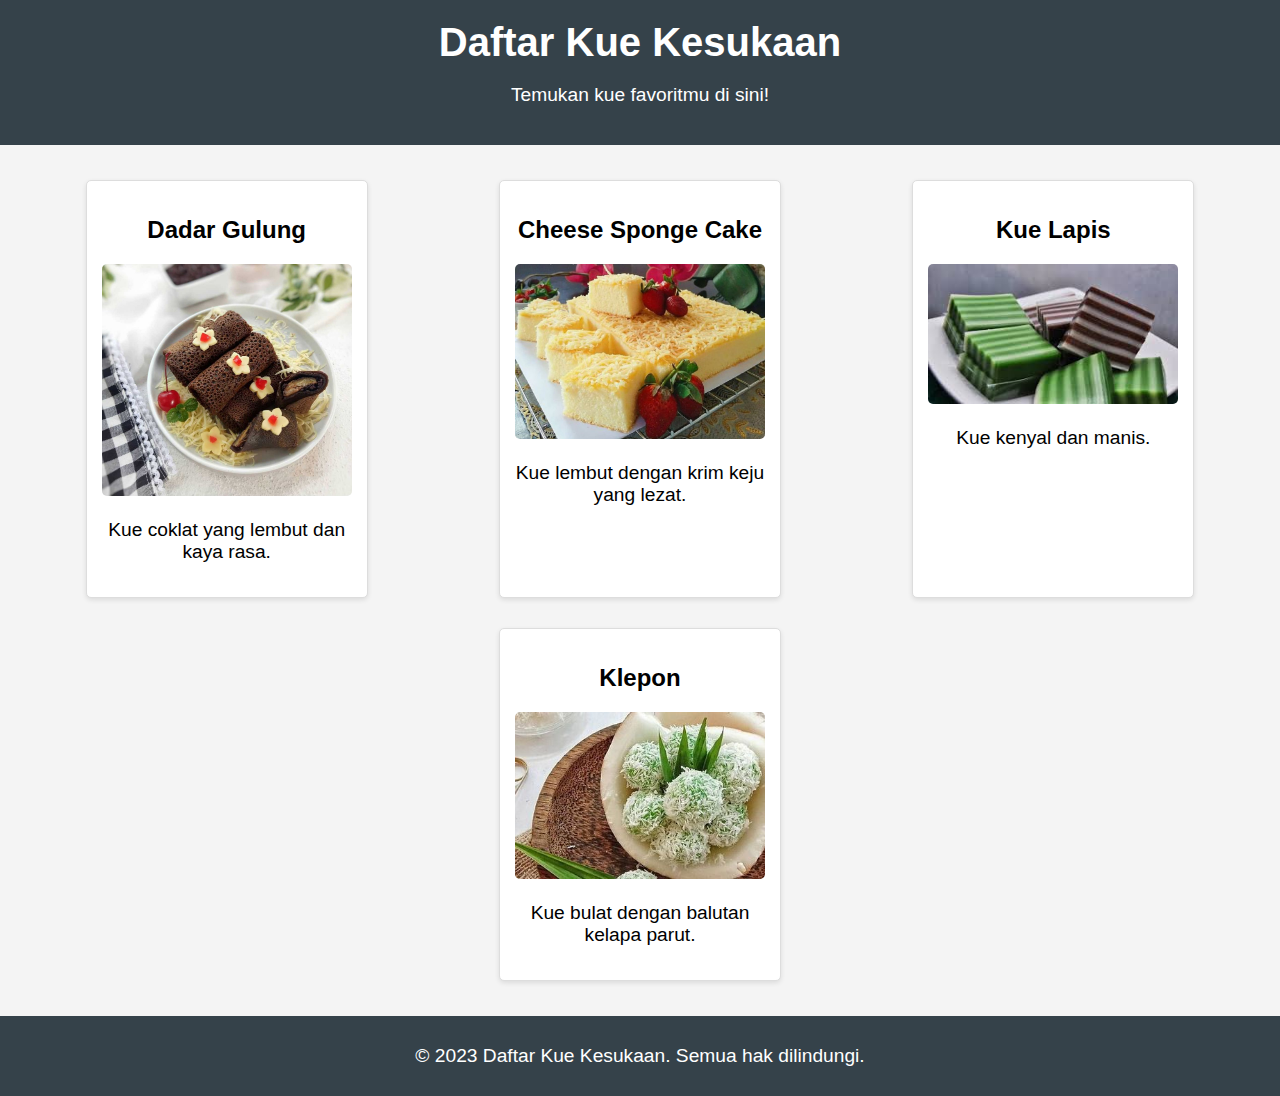
<file: index.html>
<!DOCTYPE html>
<html lang="id">
<head>
    <meta charset="UTF-8">
    <meta name="viewport" content="width=device-width, initial-scale=1.0">
    <title>Daftar Kue Kesukaan</title>
    <link rel="stylesheet" href="sinta2.css">
</head>
<body>
    <header>
        <h1>Daftar Kue Kesukaan</h1>
        <p>Temukan kue favoritmu di sini!</p>
    </header>

    <main>
        <section class="cake-list">
            <div class="cake-item">
                <h2>Dadar Gulung</h2>
                <img src="Dadar Gulung.jpg" alt="Dadar Gulung">
                <p>Kue coklat yang lembut dan kaya rasa.</p>
            </div>
            <div class="cake-item">
                <h2>Cheese Sponge Cake</h2>
                <img src="Cheese Sponge Cake.jpg" alt="Cheese Sponge Cake">
                <p>Kue lembut dengan krim keju yang lezat.</p>
            </div>
            <div class="cake-item">
                <h2>Kue Lapis</h2>
                <img src="Kue Lapis.jpg" alt="Kue Lapis">
                <p>Kue kenyal dan manis.</p>
            </div>
            <div class="cake-item">
                <h2>Klepon</h2>
                <img src="Klepon.jpg" alt="Klepon">
                <p>Kue bulat dengan balutan kelapa parut.</p>
            </div>
        </section>
    </main>

    <footer>
        <p>&copy; 2023 Daftar Kue Kesukaan. Semua hak dilindungi.</p>
    </footer>
</body>
</html>
</file>
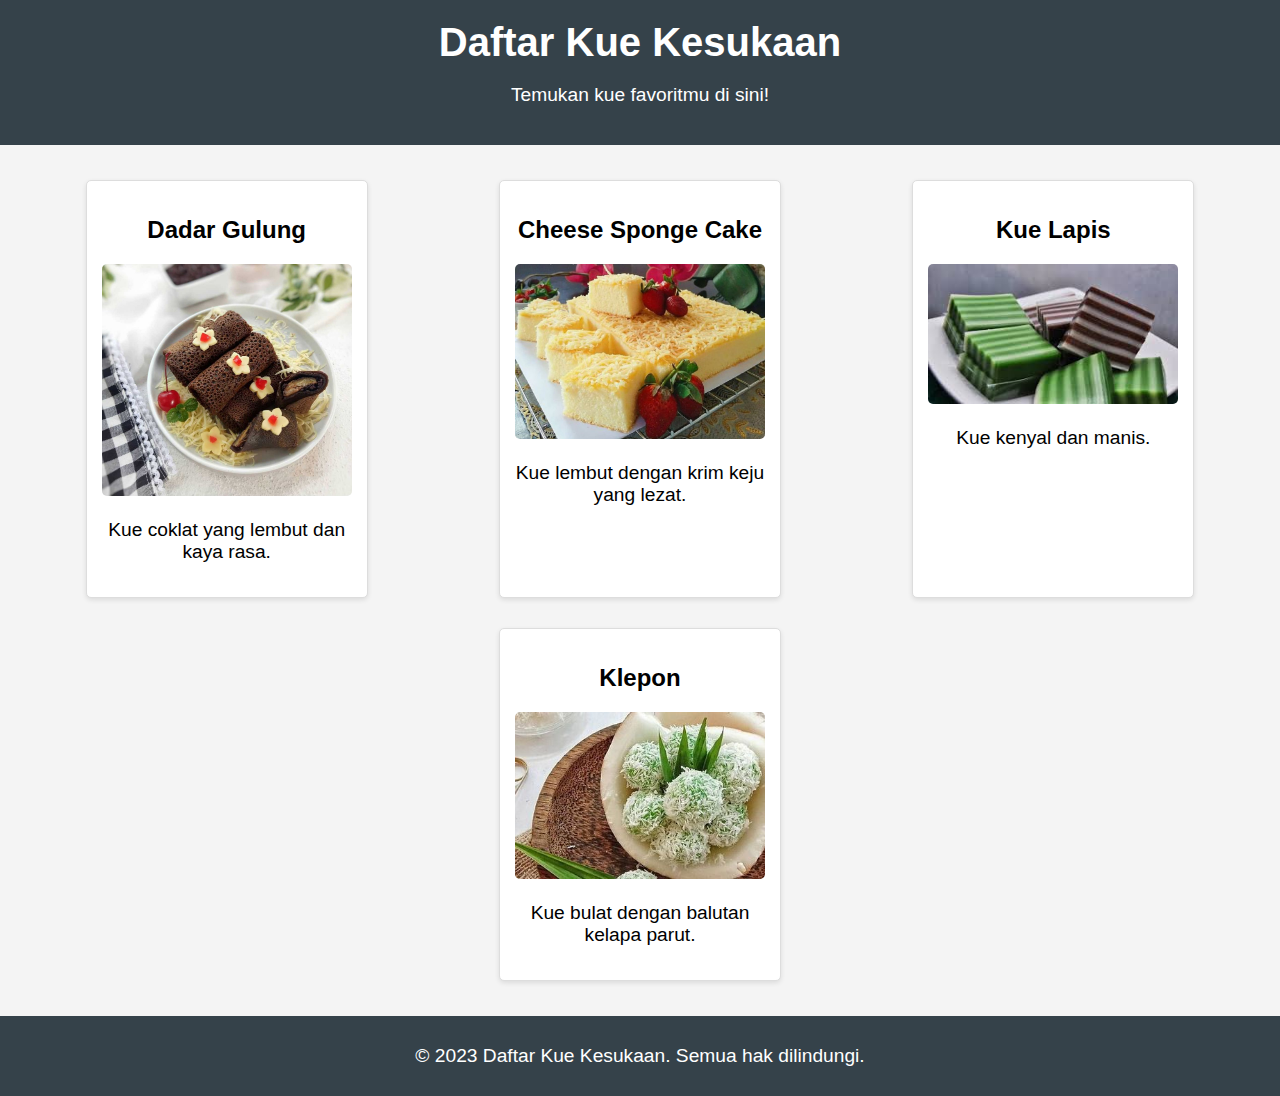
<file: sinta2.html>
<!DOCTYPE html>
<html lang="id">
<head>
    <meta charset="UTF-8">
    <meta name="viewport" content="width=device-width, initial-scale=1.0">
    <title>Daftar Kue Kesukaan</title>
    <link rel="stylesheet" href="sinta2.css">
</head>
<body>
    <header>
        <h1>Daftar Kue Kesukaan</h1>
        <p>Temukan kue favoritmu di sini!</p>
    </header>

    <main>
        <section class="cake-list">
            <div class="cake-item">
                <h2>Dadar Gulung</h2>
                <img src="Dadar Gulung.jpg" alt="Dadar Gulung">
                <p>Kue coklat yang lembut dan kaya rasa.</p>
            </div>
            <div class="cake-item">
                <h2>Cheese Sponge Cake</h2>
                <img src="Cheese Sponge Cake.jpg" alt="Cheese Sponge Cake">
                <p>Kue lembut dengan krim keju yang lezat.</p>
            </div>
            <div class="cake-item">
                <h2>Kue Lapis</h2>
                <img src="Kue Lapis.jpg" alt="Kue Lapis">
                <p>Kue kenyal dan manis.</p>
            </div>
            <div class="cake-item">
                <h2>Klepon</h2>
                <img src="Klepon.jpg" alt="Klepon">
                <p>Kue bulat dengan balutan kelapa parut.</p>
            </div>
        </section>
    </main>

    <footer>
        <p>&copy; 2023 Daftar Kue Kesukaan. Semua hak dilindungi.</p>
    </footer>
</body>
</html>
</file>
<file: sinta2.css>
body {
    font-family: Arial, sans-serif;
    margin: 0;
    padding: 0;
    background-color: #f4f4f4;
}

header {
    background: #35424a;
    color: #ffffff;
    padding: 20px 0;
    text-align: center;
}

h1 {
    margin: 0;
    font-size: 2.5em;
}

p {
    font-size: 1.2em;
}

main {
    padding: 20px;
}

.cake-list {
    display: flex;
    flex-wrap: wrap;
    justify-content: space-around;
}

.cake-item {
    background: #ffffff;
    border: 1px solid #dddddd;
    border-radius: 5px;
    box-shadow: 0 2px 5px rgba(0, 0, 0, 0.1);
    margin: 15px;
    padding: 15px;
    width: 250px;
    text-align: center;
}

.cake-item img {
    max-width: 100%;
    height: auto;
    border-radius: 5px;
}

footer {
    background: #35424a;
    color: #ffffff;
    text-align: center;
    padding: 10px 0;
    position: relative;
    bottom: 0;
    width: 100%;
}
</file>
